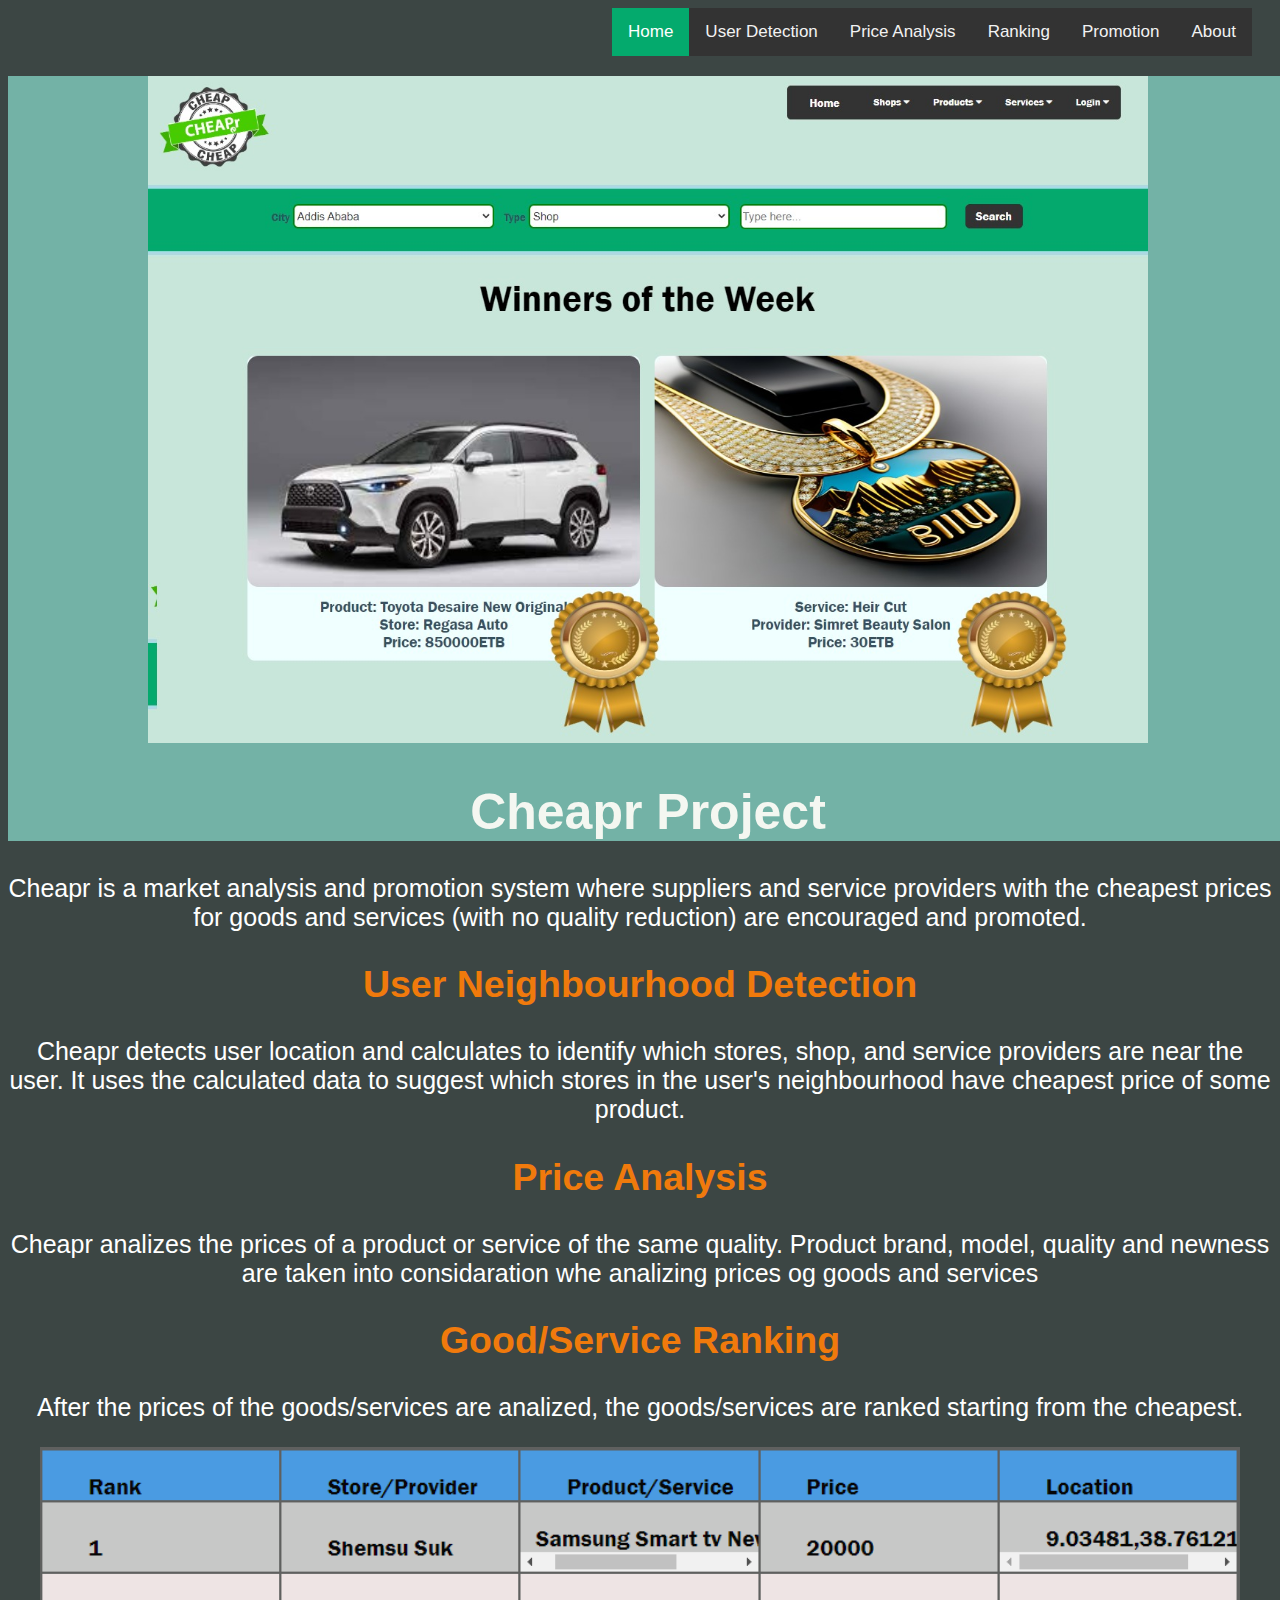
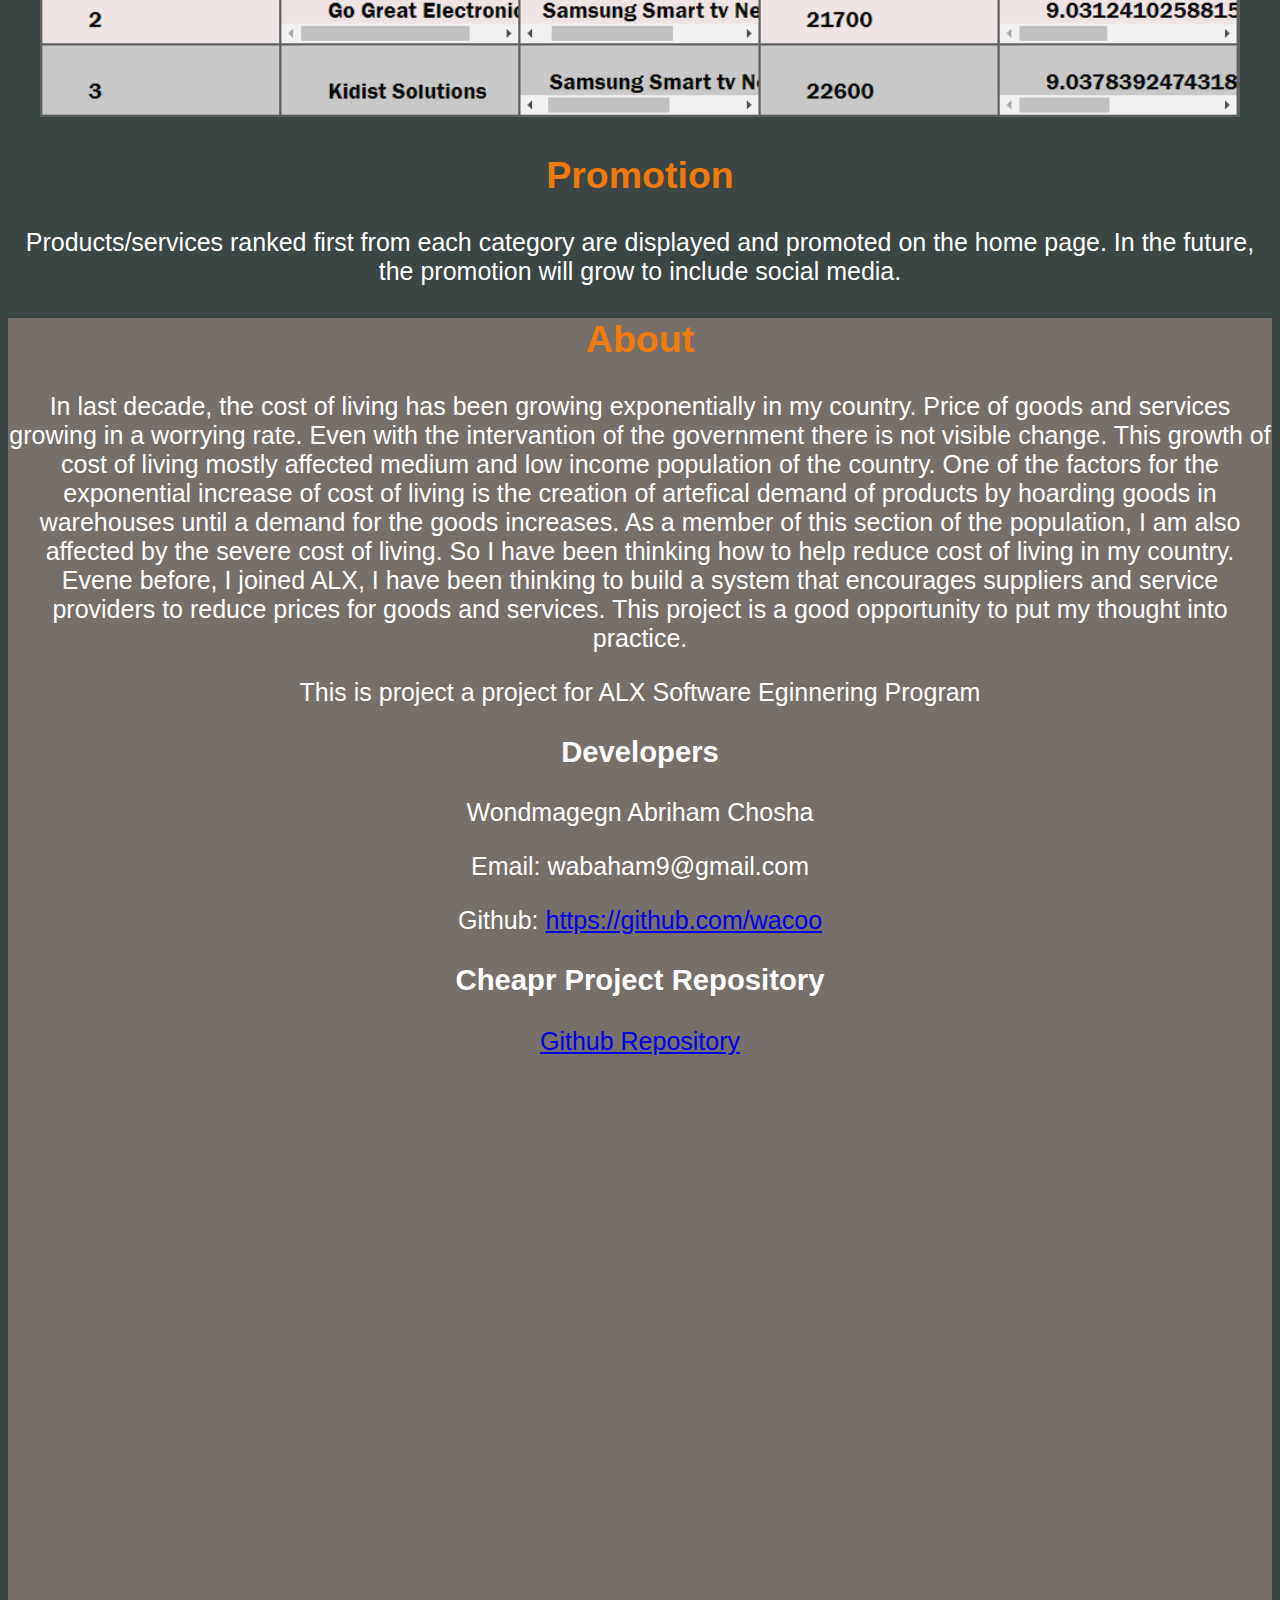
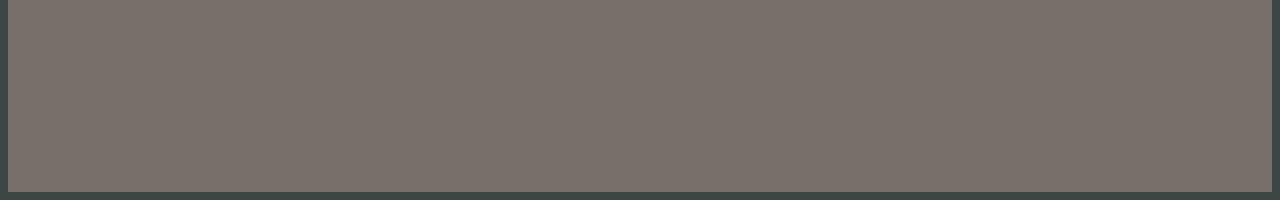
<file: index.html>
<!DOCTYPE html>
<html lang="en">
<head>
    <meta charset="UTF-8">
    <meta http-equiv="X-UA-Compatible" content="IE=edge">
    <meta name="viewport" content="width=device-width, initial-scale=1.0">
    <title>Cheapr Project</title>
    <link rel="stylesheet" href="static/style.css">
</head>
<body>
    
    <header>
        <div class="topnav">
            <a class="active" id="#home" href="index.html">Home</a>
            <a href="#user_detection">User Detection</a>
            <a href="#price_analysis">Price Analysis</a>
            <a href="#raning">Ranking</a>
            <a href="#promotion">Promotion</a> 
            <a href="#about">About</a> 
        </div>
        <div class="hd">            
            <img src="static/page.jpg" width="1000px" alt="homepage screenshot">
            <h1>Cheapr Project</h1>
        </div>        
    </header>
    <div class="features">
        <div>
            <p>Cheapr is a market analysis and promotion system where suppliers and service providers with the cheapest prices for goods and services (with no quality reduction) are encouraged and promoted.</p> 
         </div>
         <div id="user_detection">
             <h2>User Neighbourhood Detection</h2>
             <p>Cheapr detects user location and calculates to identify which stores, shop, and service providers are near the user. It uses the calculated data to suggest which stores in the user's neighbourhood have cheapest price of some product.</p>
         </div>
         <div id="price_analysis">
             <h2>Price Analysis</h2>
             <p>Cheapr analizes the prices of a product or service of the same quality. Product brand, model, quality and newness are taken into considaration whe analizing prices og goods and services</p>
         </div>
         <div id ="raning">
             <h2>Good/Service Ranking</h2>
             <p>After the prices of the goods/services are analized, the goods/services are ranked starting from the cheapest.</p>
             <img src="static/prd.PNG" alt="prodyct ranking image" width="1200px">
         </div>
         <div id="promotion">
             <h2>Promotion</h2>
             <p>Products/services ranked first from each category are displayed and promoted on the home page. In the future, the promotion will grow to include social media.</p>
         </div>
    </div>
    <div id="about">
        <h2>About</h2>
        <p>In last decade, the cost of living has been growing exponentially in my country. Price of goods and services growing in a worrying rate. Even with the intervantion of the government there is not visible change. This growth of cost of living mostly affected medium and low income population of the country. One of the factors for the exponential increase of cost of living is the creation of artefical demand of products by hoarding goods in warehouses until a demand for the goods increases. As a member of this section of the population, I am also affected by the severe cost of living. So I have been thinking how to help reduce cost of living in my country. Evene before, I joined ALX, I have been thinking to build a system that encourages suppliers and service providers to reduce prices for goods and services. This project is a good opportunity to put my thought into practice.<p>
        <p>This is project a project for ALX Software Eginnering Program</p> 
            <h3>Developers</h3>
            <p>Wondmagegn Abriham Chosha</p>
            <p>Email: wabaham9@gmail.com</p>
            <p>Github: <a href="https://github.com/wacoo">https://github.com/wacoo</a></p>

            <h3>Cheapr Project Repository</h3>
            <p><a href="https://github.com/wacoo/cheapr-project">Github Repository</a></p>

            <div style="position: relative; padding-bottom: 56.25%; height: 0;"><iframe src="https://www.loom.com/embed/35a75c8355dc40d4946e8c5d9640d820" frameborder="0" webkitallowfullscreen mozallowfullscreen allowfullscreen style="position: absolute; top: 0; left: 0; width: 100%; height: 100%;"></iframe></div>
    </div>
    
    
</body>
</html>
</file>
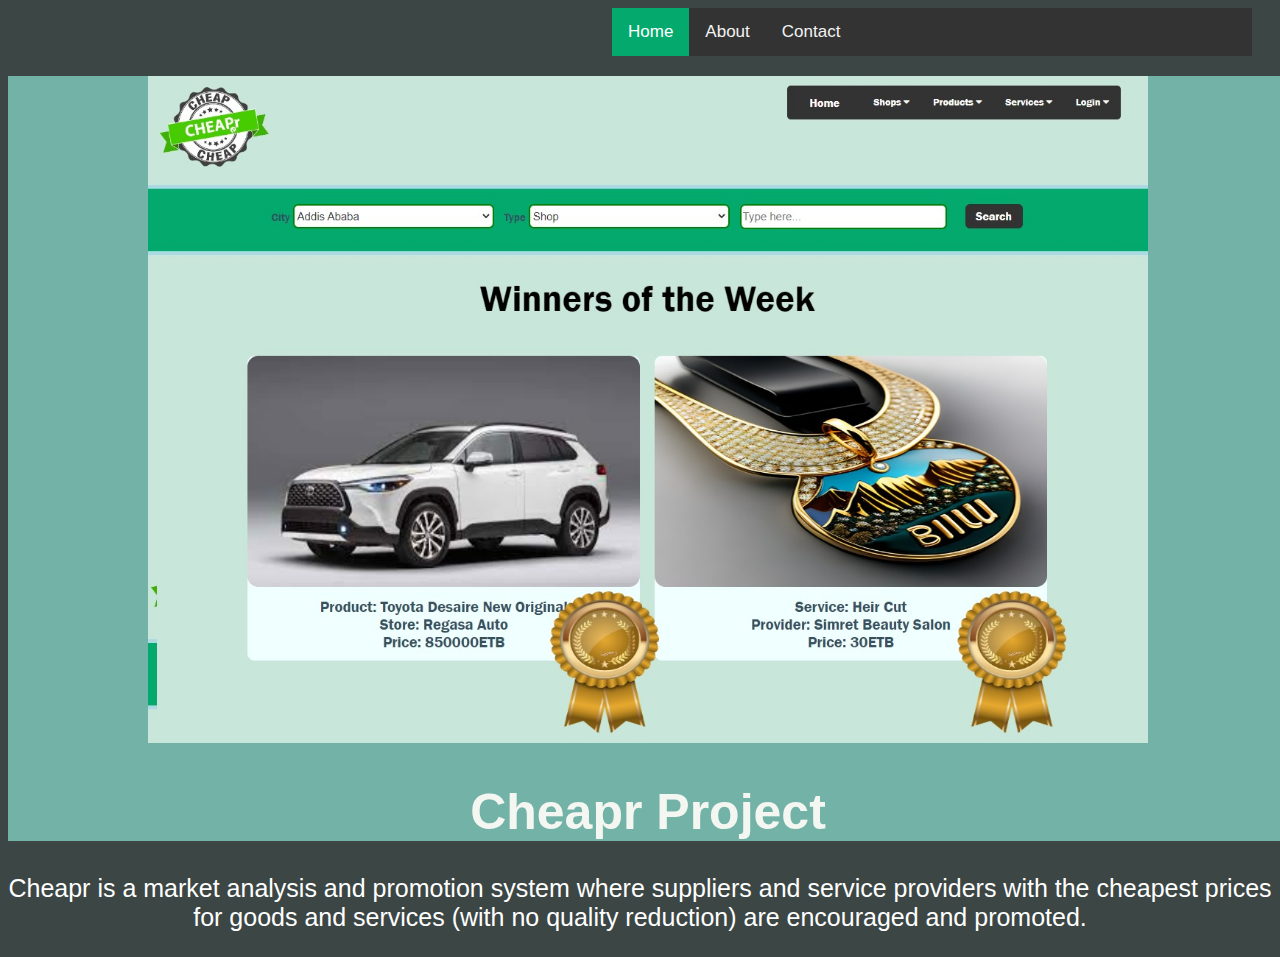
<file: about.html>
<!DOCTYPE html>
<html lang="en">
<head>
    <meta charset="UTF-8">
    <meta http-equiv="X-UA-Compatible" content="IE=edge">
    <meta name="viewport" content="width=device-width, initial-scale=1.0">
    <title>Cheapr Project</title>
    <link rel="stylesheet" href="static/style.css">
</head>
<body>
    
    <header>
        <div class="topnav">
            <a class="active" href="index.html">Home</a>
            <a href="about.html">About</a>
            <a href="contact.html">Contact</a>
          </div>
        <div class="hd">            
            <img src="static/page.jpg" width="1000px" alt="homepage screenshot">
            <h1>Cheapr Project</h1>
        </div>        
    </header>
    <div>
       <p>Cheapr is a market analysis and promotion system where suppliers and service providers with the cheapest prices for goods and services (with no quality reduction) are encouraged and promoted.</p> 
    </div>
    
</body>
</html>
</file>
<file: static/style.css>
.hd{
    margin-top: 50px;
    clear: both;
    width: 100vw;
    margin-left: auto;
    margin-right: auto; 
    text-align: center;   
    background-color: rgb(115, 178, 166);
}
body{
    color: white;
    font-family: Arial, Helvetica, sans-serif;
    background-color: rgb(60, 70, 68);
    font-size: 25px;
    text-align: center;
}
h2{
   color: rgb(240, 122, 12);
}
h1{
    color: rgb(244, 247, 241);
}
/* Add a black background color to the top navigation */
.topnav {
    margin-right: 20px;
    background-color: #333;
    overflow: hidden;
    width: 50vw;
    margin-bottom: 20px;
    float: right;
  }
  
  /* Style the links inside the navigation bar */
  .topnav a {
    float: left;
    color: #f2f2f2;
    text-align: center;
    padding: 14px 16px;
    text-decoration: none;
    font-size: 17px;
  }
  
  /* Change the color of links on hover */
  .topnav a:hover {
    background-color: #ddd;
    color: black;
  }
  
  /* Add a color to the active/current link */
  .topnav a.active {
    background-color: #04AA6D;
    color: white;
  }
  #about{
    background-color: #776f69;
  }
</file>
